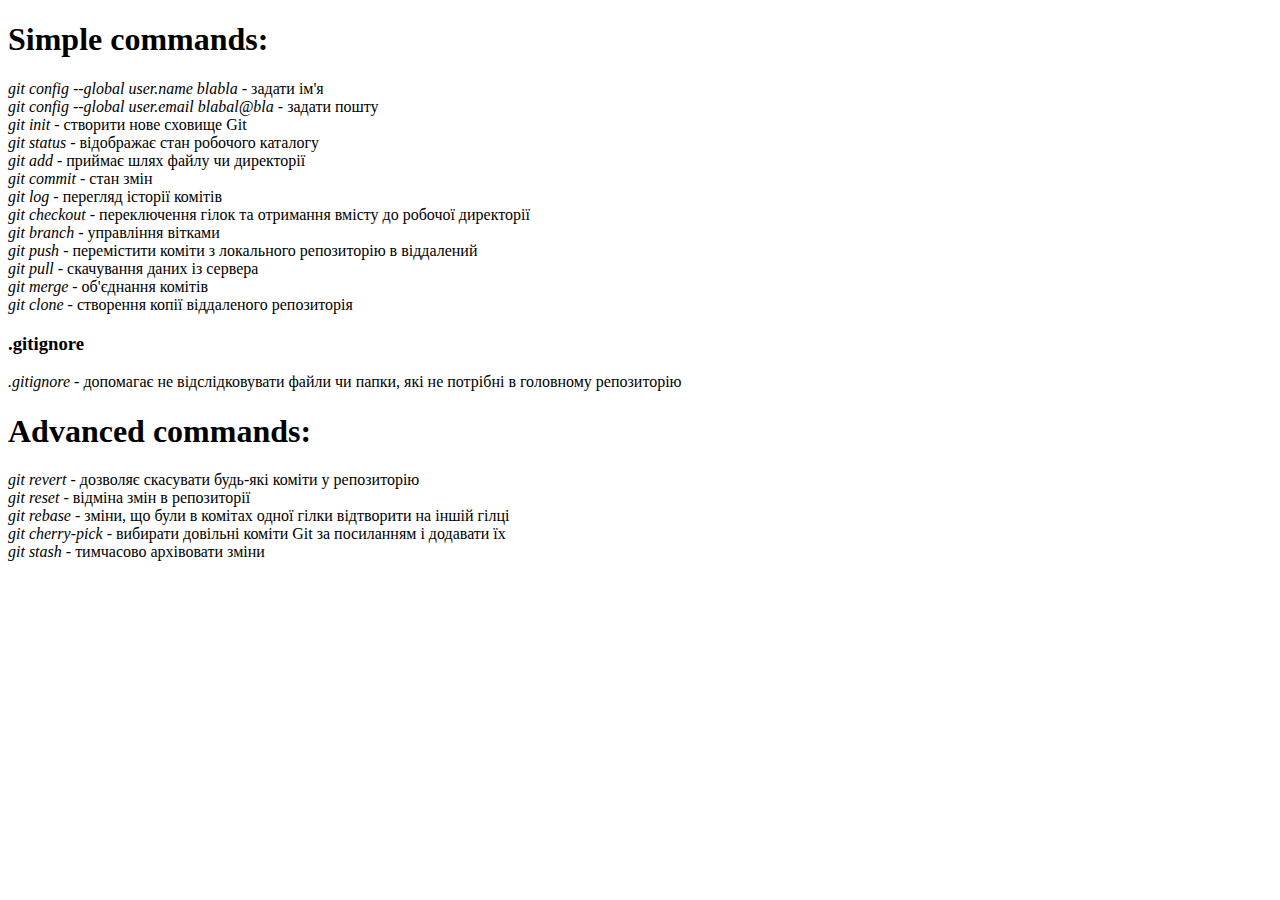
<file: index.html>
<!DOCTYPE html>
<html lang="en">
<head>
    <meta charset="UTF-8">
    <meta http-equiv="X-UA-Compatible" content="IE=edge">
    <meta name="viewport" content="width=device-width, initial-scale=1.0">
    <title>Git_Commands</title>
</head>
<body>
 <h1>Simple commands:</h1>
 <p><em>git config --global user.name blabla</em> - задати ім'я<br>
    <em>git config --global user.email blabal@bla</em> - задати пошту<br>
    <em>git init</em> - створити нове сховище Git<br>
    <em>git status</em> - відображає стан робочого каталогу<br>
    <em>git add</em> - приймає шлях файлу чи директорії<br>
    <em>git commit</em> - стан змін<br>
    <em>git log</em> - перегляд історії комітів<br>
    <em>git checkout</em> - переключення гілок та отримання вмісту до робочої директорії<br>
    <em>git branch</em> - управління вітками<br>
    <em>git push</em> - перемістити коміти з локального репозиторію в віддалений<br>
    <em>git pull</em> - скачування даних із сервера<br>
    <em>git merge</em> - об'єднання комітів<br>
    <em>git clone</em> - створення копії віддаленого репозиторія</p>
    <h3>.gitignore</h3>
    <p><em>.gitignore</em> - допомагає не відслідковувати файли чи папки, які не потрібні в головному репозиторію</p>
    <h1>Advanced commands:</h1>
    <p><em>git revert</em> - дозволяє скасувати будь-які коміти у репозиторію<br>
        <em>git reset</em> - відміна змін в репозиторії<br>
        <em>git rebase</em> - зміни, що були в комітах одної гілки відтворити на іншій гілці<br>
        <em>git cherry-pick</em> - вибирати довільні коміти Git за посиланням і додавати їх<br>
        <em>git stash</em> - тимчасово архівовати зміни</p>
    
</body>
</html>
</file>
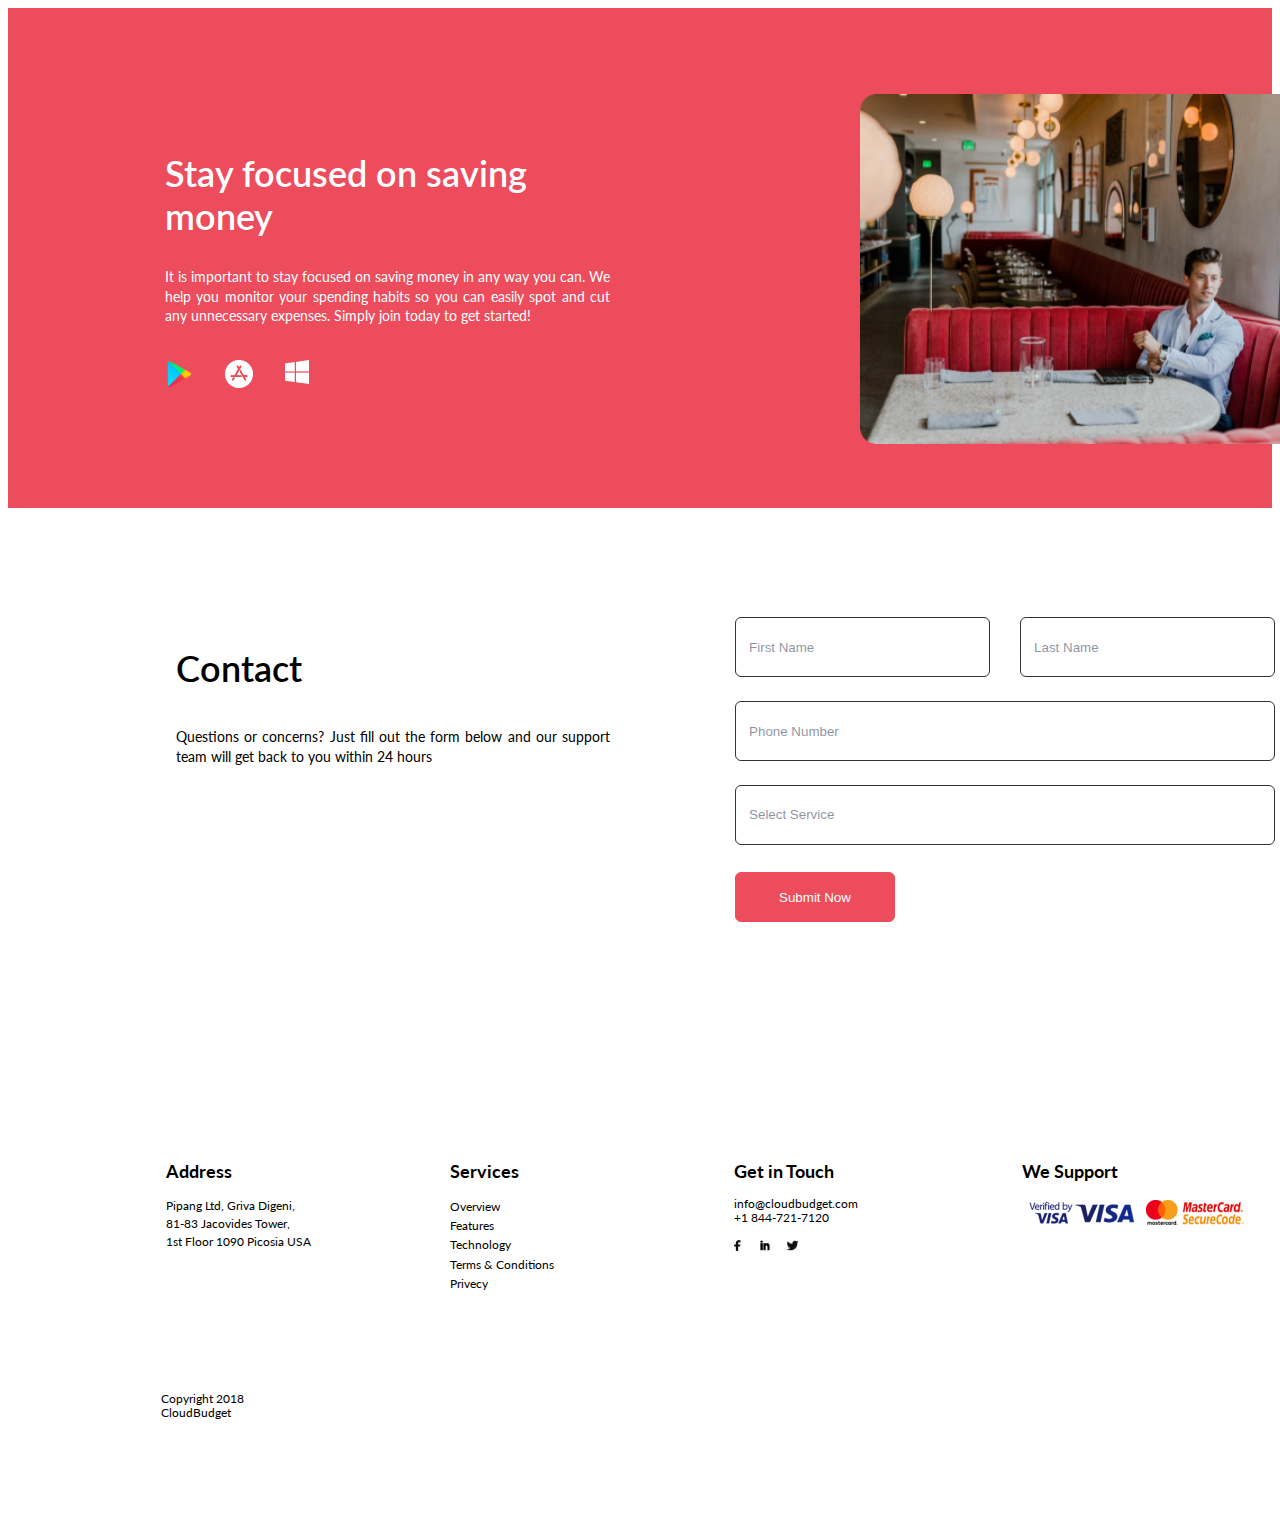
<file: HW_4/index.html>
<!DOCTYPE html>
<html lang="en">
<head>
    <link rel = "stylesheet" href="style.css">
    <meta charset="UTF-8">
    <meta http-equiv="X-UA-Compatible" content="IE=edge">
    <meta name="viewport" content="width=device-width, initial-scale=1.0">
    <title>Money saving</title>
    <link rel="preconnect" href="https://fonts.googleapis.com">
    <link rel="preconnect" href="https://fonts.gstatic.com" crossorigin>
    <link href="https://fonts.googleapis.com/css2?family=Lato&display=swap" rel="stylesheet">
</head>
<body>
    <div class="block1">
        <h2>Stay focused on saving money</h2>
        <p>It is important to stay focused on saving money in any way you can. We help you monitor your spending habits so you can easily spot and cut any unnecessary expenses. Simply join today to get started!</p>
        <img class="pic1" src="../images/pic1.png">
        <img class="pic2" src="../images/Vector (1).png">
        <img class="pic3" src="../images/Vector (2).png">
        <img class="pic4" src="../images/pic4.png">
    </div>
    <div class="block2">
        <h2>Contact</h2>
        <p>Questions or concerns? Just fill out the form below and our support team will get back to you within 24 hours</p>
        <form class="table" action="">
            <input class="a1" type="text" name="firstname" value="   First Name">
            <input class="a2" type="text" name="lastname" value="   Last Name"><br>
            <input class="a3" type="tel" name="phone" value="   Phone Number" pattern="[0-9]{3}-[0-9]{2}-[0-9]{3}" required><br>
            <input class="a4" type="text" list="list" value="   Select Service">
            <datalist id="list">
                <option value="1"></option>
                <option value="2"></option>
                <option value="3"></option>
            </datalist>
            <br>
            <input class="a5" type="submit" value="Submit Now">
            </form>
    </div>
    <div class="block3">
        <h5 class="h1">Address</h5>
        <h5 class="h2">Services</h5>
        <h5 class="h3">Get in Touch</h5>
        <h5 class="h4">We Support</h5>
        <img class="f" src="../images/Vector (3).png">
        <img class="in" src="../images/in.jpg">
        <img class="b" src="../images/Vector (6).png">
        <img class="bnk" src="../images/secure-p-1 1.png">
        <p class="p1">Pipang Ltd, Griva Digeni,<br>81-83 Jacovides Tower,<br> 1st Floor 1090 Picosia USA</p>
        <p class="p2">Overview <br>Features<br>Technology<br>Terms & Conditions<br>Privecy</p>
        <p class="p3">info@cloudbudget.com<br>+1 844-721-7120</p>
        <p class="p4">Copyright 2018 CloudBudget</p>
    </div>
</body>
</html>
</file>
<file: HW_4/style.css>
.block1 {
background-color: #ED4C5C;
height: 500px;
width: 100%;
margin:auto;
font-family: 'Lato', sans-serif;
}
.block1 h2 {
Width: 445px;
Height: 107px;
Top: 122px;
Left: 165px;
position: absolute;
color: white;
font-weight: 600;
font-size: 36px;
line-height: 43px;
}
.block1 p {
position: absolute;
width: 445px;
height: 64px;
left: 165px;
top: 253px;
color: white;
font-weight: 400;
font-size: 14px;
line-height: 140%;
text-align: justify;
}
.pic1 {
position: absolute;
width: 500px;
height: 350px;
left: 860px;
top: 94px;
border-radius: 15px;
}
.pic2 {
position: absolute;
left: 225px;
right: 6.25%;
top: 360px;
bottom: 6.25%;
}
.pic3 {
position: absolute;
left: 285px;
right: 6.25%;
top: 360px;
bottom: 6.25%;
}
.pic4 {
position: absolute;
left: 165px;
right: 6.25%;
top: 360px;
bottom: 6.25%;
Width: 28px;
Height: 28px;
color: white;
}
.block2 {
height: 500px;
width: 1440px;
margin:auto;
font-family: 'Lato', sans-serif;
}
.block2 h2 {
position: absolute;
width: 445px;
height: 107px;
left: 176px;
top: 617px;
font-weight: 600;
font-size: 36px;
line-height: 43px;
}
.block2 p {
position: absolute;
width: 434px;
height: 64px;
left: 176px;
top: 713px;
font-weight: 400;
font-size: 14px;
line-height: 140%;
text-align: justify;
}
.block3 {
height: 500px;
width: 1440px;
margin:auto;
font-family: 'Lato', sans-serif;
}
.bnk {
position: absolute;
width: 216px;
height: 31px;
left: 1028px;
top: 1185px;
padding-top: 12px;
}
.f {
position: absolute;
Width: 7px;
Height: 11px;
Top: 1240px;
Left: 734px;
color: black;
}
.in {
position: absolute;
Width: 10px;
Height: 11px;
Top: 1240px;
Left: 760px;
}
.b {
position: absolute;
Width: 12.83px;
Height: 11px;
Top: 1240px;
Left: 786px;
}
.h1 {
position: absolute;
width: 96px;
height: 22px;
left: 166px;
top: 1130px;
font-weight: 700;
font-size: 18px;
line-height: 22px;
}
.h2 {
position: absolute;
width: 67px;
height: 22px;
left: 450px;
top: 1130px;
font-weight: 700;
font-size: 18px;
line-height: 22px;
}
.h3 {
position: absolute;
width: 101px;
height: 22px;
left: 734px;
top: 1130px;
font-weight: 700;
font-size: 18px;
line-height: 22px;
}
.h4 {
position: absolute;
width: 96px;
height: 22px;
left: 1022px;
top: 1130px;
font-weight: 700;
font-size: 18px;
line-height: 22px;
}
.p1 {
position: absolute;
width: 254px;
height: 54px;
left: 166px;
top: 1185px;
font-weight: 400;
font-size: 12px;
line-height: 150%;
}
.p2 {
position: absolute;
width: 254px;
height: 114px;
left: 450px;
top: 1185px;
font-weight: 400;
font-size: 12px;
line-height: 160%;

}
.p3 {
position: absolute;
width: 122px;
height: 14px;
left: 734px;
top: 1185px;
font-weight: 400;
font-size: 12px;
line-height: 14px;
}
.p4 {
position: absolute;
width: 155px;
height: 14px;
left: 161px;
top: 1380px;
font-weight: 400;
font-size: 12px;
line-height: 14px;
}
.a1 {
left: 735px;
top: 617px;
box-sizing: border-box;
position: absolute;
width: 255px;
height: 60px;
border: 1px solid #333333;
border-radius: 6px;
color: rgba(19, 39, 67, 0.5);
}
.a2 {
left: 1020px;
top: 617px;
box-sizing: border-box;
position: absolute;
width: 255px;
height: 60px;
border: 1px solid #333333;
border-radius: 6px;
color: rgba(19, 39, 67, 0.5);
}
.a3 {
box-sizing: border-box;
position: absolute;
width: 540px;
height: 60px;
left: 735px;
top: 701px;
border: 1px solid #333333;
border-radius: 6px;
color: rgba(19, 39, 67, 0.5);
}
.a4 {
box-sizing: border-box;
position: absolute;
width: 540px;
height: 60px;
left: 735px;
top: 785px;
border: 1px solid #333333;
border-radius: 6px;
color: rgba(19, 39, 67, 0.5);
}
.a5 {
box-sizing: border-box;
position: absolute;
width: 160px;
height: 50px;
left: 735px;
top: 872px;
background-color: #ED4C5C;
border: 1.5px solid #ED4C5C;
border-radius: 6px;
color: white;
}
</file>
